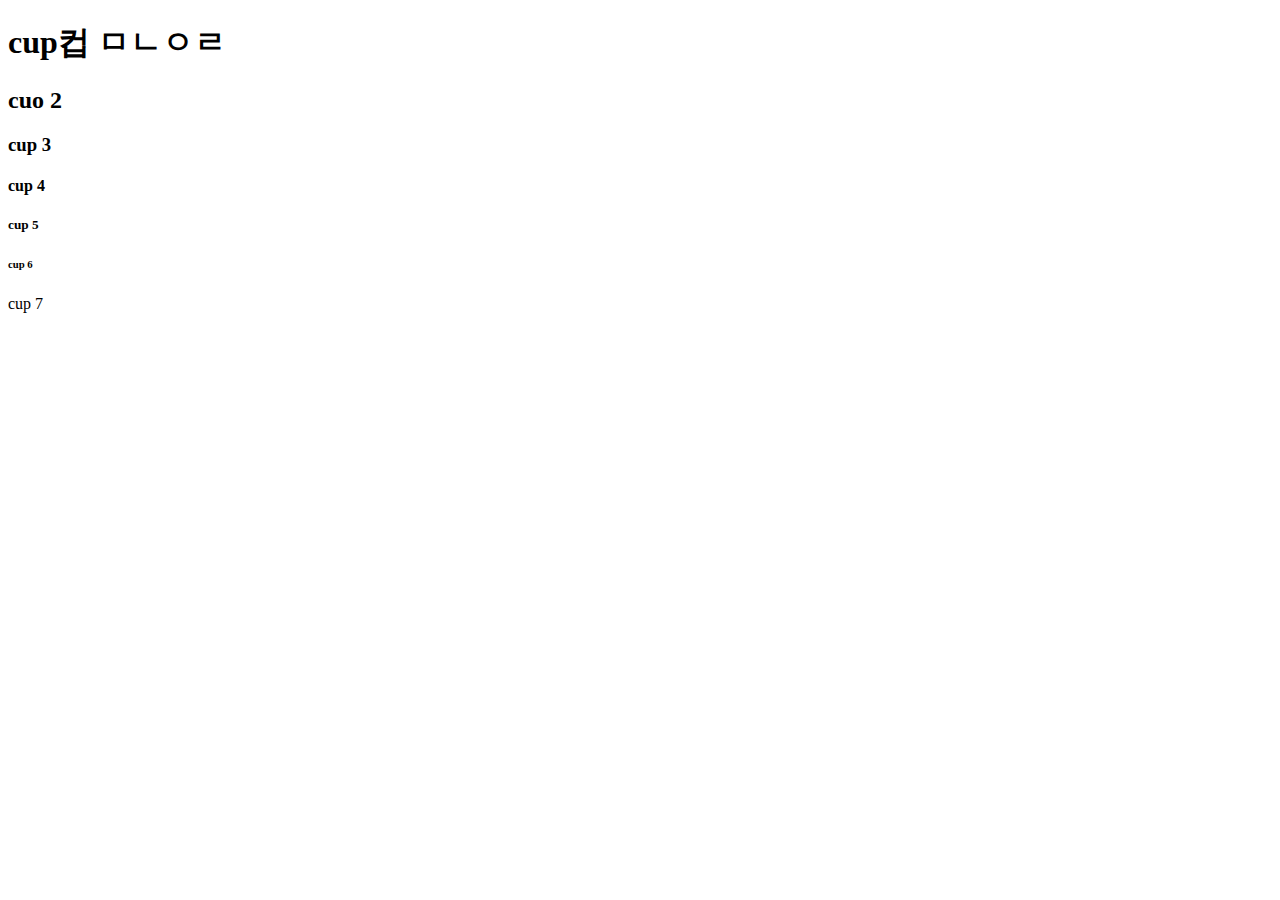
<file: 20220416/index.html>
<!DOCTYPE html>
<html lang="en">
<head>
    <meta charset="UTF-8">
    <title>Title</title>
</head>
<body>
    <h1>cup컵 ㅁㄴㅇㄹ</h1>
    <h2>cuo 2</h2>
    <h3>cup 3</h3>
    <h4>cup 4</h4>
    <h5>cup 5</h5>
    <h6>cup 6</h6>
    <h7>cup 7</h7>
</body>
</html>
</file>
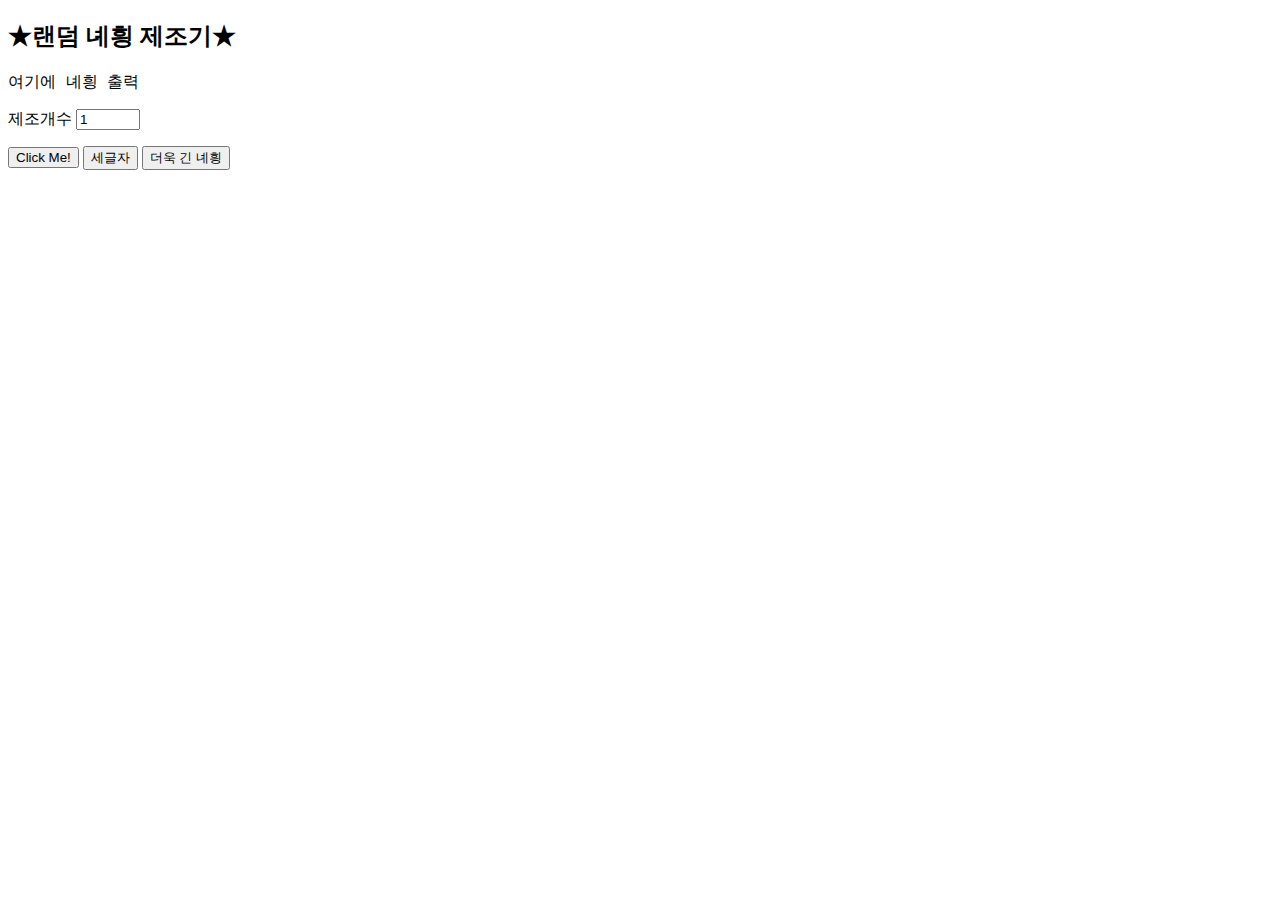
<file: 20220528/index.html>
<!DOCTYPE html>
<html>
<head>
    <meta lang="ko" charset="utf-8"/>
</head>
<body>

<h2>★랜덤 녜힁 제조기★</h2>

<pre id="demo" style="font-size: 16px;">여기에 녜힁 출력</pre>

<script>

    const names = ["가", "각", "간", "갇", "갈", "갉", "갊", "감", "갑", "값", "갓", "갔", "강", "갖", "갗", "같", "갚", "갛", "개", "객", "갠", "갤", "갬", "갭", "갯", "갰", "갱", "갸", "갹", "갼", "걀", "걋", "걍", "걔", "걘", "걜", "거", "걱", "건", "걷", "걸", "걺", "검", "겁", "것", "겄", "겅", "겆", "겉", "겊", "겋", "게", "겐", "겔", "겜", "겝", "겟", "겠", "겡", "겨", "격", "겪", "견", "겯", "결", "겸", "겹", "겻", "겼", "경", "곁", "계", "곈", "곌", "곕", "곗", "고", "곡", "곤", "곧", "골", "곪", "곬", "곯", "곰", "곱", "곳", "공", "곶", "과", "곽", "관", "괄", "괆", "괌", "괍", "괏", "광", "괘", "괜", "괠", "괩", "괬", "괭", "괴", "괵", "괸", "괼", "굄", "굅", "굇", "굉", "교", "굔", "굘", "굡", "굣", "구", "국", "군", "굳", "굴", "굵", "굶", "굻", "굼", "굽", "굿", "궁", "궂", "궈", "궉", "권", "궐", "궜", "궝", "궤", "궷", "귀", "귁", "귄", "귈", "귐", "귑", "귓", "규", "균", "귤", "그", "극", "근", "귿", "글", "긁", "금", "급", "긋", "긍", "긔", "기", "긱", "긴", "긷", "길", "긺", "김", "깁", "깃", "깅", "깆", "깊", "까", "깍", "깎", "깐", "깔", "깖", "깜", "깝", "깟", "깠", "깡", "깥", "깨", "깩", "깬", "깰", "깸", "깹", "깻", "깼", "깽", "꺄", "꺅", "꺌", "꺼", "꺽", "꺾", "껀", "껄", "껌", "껍", "껏", "껐", "껑", "께", "껙", "껜", "껨", "껫", "껭", "껴", "껸", "껼", "꼇", "꼈", "꼍", "꼐", "꼬", "꼭", "꼰", "꼲", "꼴", "꼼", "꼽", "꼿", "꽁", "꽂", "꽃", "꽈", "꽉", "꽐", "꽜", "꽝", "꽤", "꽥", "꽹", "꾀", "꾄", "꾈", "꾐", "꾑", "꾕", "꾜", "꾸", "꾹", "꾼", "꿀", "꿇", "꿈", "꿉", "꿋", "꿍", "꿎", "꿔", "꿜", "꿨", "꿩", "꿰", "꿱", "꿴", "꿸", "뀀", "뀁", "뀄", "뀌", "뀐", "뀔", "뀜", "뀝", "뀨", "끄", "끅", "끈", "끊", "끌", "끎", "끓", "끔", "끕", "끗", "끙", "끝", "끼", "끽", "낀", "낄", "낌", "낍", "낏", "낑", "나", "낙", "낚", "난", "낟", "날", "낡", "낢", "남", "납", "낫", "났", "낭", "낮", "낯", "낱", "낳", "내", "낵", "낸", "낼", "냄", "냅", "냇", "냈", "냉", "냐", "냑", "냔", "냘", "냠", "냥", "너", "넉", "넋", "넌", "널", "넒", "넓", "넘", "넙", "넛", "넜", "넝", "넣", "네", "넥", "넨", "넬", "넴", "넵", "넷", "넸", "넹", "녀", "녁", "년", "녈", "념", "녑", "녔", "녕", "녘", "녜", "녠", "노", "녹", "논", "놀", "놂", "놈", "놉", "놋", "농", "높", "놓", "놔", "놘", "놜", "놨", "뇌", "뇐", "뇔", "뇜", "뇝", "뇟", "뇨", "뇩", "뇬", "뇰", "뇹", "뇻", "뇽", "누", "눅", "눈", "눋", "눌", "눔", "눕", "눗", "눙", "눠", "눴", "눼", "뉘", "뉜", "뉠", "뉨", "뉩", "뉴", "뉵", "뉼", "늄", "늅", "늉", "느", "늑", "는", "늘", "늙", "늚", "늠", "늡", "늣", "능", "늦", "늪", "늬", "늰", "늴", "니", "닉", "닌", "닐", "닒", "님", "닙", "닛", "닝", "닢", "다", "닥", "닦", "단", "닫", "달", "닭", "닮", "닯", "닳", "담", "답", "닷", "닸", "당", "닺", "닻", "닿", "대", "댁", "댄", "댈", "댐", "댑", "댓", "댔", "댕", "댜", "더", "덕", "덖", "던", "덛", "덜", "덞", "덟", "덤", "덥", "덧", "덩", "덫", "덮", "데", "덱", "덴", "델", "뎀", "뎁", "뎃", "뎄", "뎅", "뎌", "뎐", "뎔", "뎠", "뎡", "뎨", "뎬", "도", "독", "돈", "돋", "돌", "돎", "돐", "돔", "돕", "돗", "동", "돛", "돝", "돠", "돤", "돨", "돼", "됐", "되", "된", "될", "됨", "됩", "됫", "됴", "두", "둑", "둔", "둘", "둠", "둡", "둣", "둥", "둬", "뒀", "뒈", "뒝", "뒤", "뒨", "뒬", "뒵", "뒷", "뒹", "듀", "듄", "듈", "듐", "듕", "드", "득", "든", "듣", "들", "듦", "듬", "듭", "듯", "등", "듸", "디", "딕", "딘", "딛", "딜", "딤", "딥", "딧", "딨", "딩", "딪", "따", "딱", "딴", "딸", "땀", "땁", "땃", "땄", "땅", "땋", "때", "땍", "땐", "땔", "땜", "땝", "땟", "땠", "땡", "떠", "떡", "떤", "떨", "떪", "떫", "떰", "떱", "떳", "떴", "떵", "떻", "떼", "떽", "뗀", "뗄", "뗌", "뗍", "뗏", "뗐", "뗑", "뗘", "뗬", "또", "똑", "똔", "똘", "똥", "똬", "똴", "뙈", "뙤", "뙨", "뚜", "뚝", "뚠", "뚤", "뚫", "뚬", "뚱", "뛔", "뛰", "뛴", "뛸", "뜀", "뜁", "뜅", "뜨", "뜩", "뜬", "뜯", "뜰", "뜸", "뜹", "뜻", "띄", "띈", "띌", "띔", "띕", "띠", "띤", "띨", "띰", "띱", "띳", "띵", "라", "락", "란", "랄", "람", "랍", "랏", "랐", "랑", "랒", "랖", "랗", "래", "랙", "랜", "랠", "램", "랩", "랫", "랬", "랭", "랴", "략", "랸", "럇", "량", "러", "럭", "런", "럴", "럼", "럽", "럿", "렀", "렁", "렇", "레", "렉", "렌", "렐", "렘", "렙", "렛", "렝", "려", "력", "련", "렬", "렴", "렵", "렷", "렸", "령", "례", "롄", "롑", "롓", "로", "록", "론", "롤", "롬", "롭", "롯", "롱", "롸", "롼", "뢍", "뢨", "뢰", "뢴", "뢸", "룀", "룁", "룃", "룅", "료", "룐", "룔", "룝", "룟", "룡", "루", "룩", "룬", "룰", "룸", "룹", "룻", "룽", "뤄", "뤘", "뤠", "뤼", "뤽", "륀", "륄", "륌", "륏", "륑", "류", "륙", "륜", "률", "륨", "륩", "륫", "륭", "르", "륵", "른", "를", "름", "릅", "릇", "릉", "릊", "릍", "릎", "리", "릭", "린", "릴", "림", "립", "릿", "링", "마", "막", "만", "많", "맏", "말", "맑", "맒", "맘", "맙", "맛", "망", "맞", "맡", "맣", "매", "맥", "맨", "맬", "맴", "맵", "맷", "맸", "맹", "맺", "먀", "먁", "먈", "먕", "머", "먹", "먼", "멀", "멂", "멈", "멉", "멋", "멍", "멎", "멓", "메", "멕", "멘", "멜", "멤", "멥", "멧", "멨", "멩", "며", "멱", "면", "멸", "몃", "몄", "명", "몇", "몌", "모", "목", "몫", "몬", "몰", "몲", "몸", "몹", "못", "몽", "뫄", "뫈", "뫘", "뫙", "뫼", "묀", "묄", "묍", "묏", "묑", "묘", "묜", "묠", "묩", "묫", "무", "묵", "묶", "문", "묻", "물", "묽", "묾", "뭄", "뭅", "뭇", "뭉", "뭍", "뭏", "뭐", "뭔", "뭘", "뭡", "뭣", "뭬", "뮈", "뮌", "뮐", "뮤", "뮨", "뮬", "뮴", "뮷", "므", "믄", "믈", "믐", "믓", "미", "믹", "민", "믿", "밀", "밂", "밈", "밉", "밋", "밌", "밍", "및", "밑", "바", "박", "밖", "밗", "반", "받", "발", "밝", "밞", "밟", "밤", "밥", "밧", "방", "밭", "배", "백", "밴", "밸", "뱀", "뱁", "뱃", "뱄", "뱅", "뱉", "뱌", "뱍", "뱐", "뱝", "버", "벅", "번", "벋", "벌", "벎", "범", "법", "벗", "벙", "벚", "베", "벡", "벤", "벧", "벨", "벰", "벱", "벳", "벴", "벵", "벼", "벽", "변", "별", "볍", "볏", "볐", "병", "볕", "볘", "볜", "보", "복", "볶", "본", "볼", "봄", "봅", "봇", "봉", "봐", "봔", "봤", "봬", "뵀", "뵈", "뵉", "뵌", "뵐", "뵘", "뵙", "뵤", "뵨", "부", "북", "분", "붇", "불", "붉", "붊", "붐", "붑", "붓", "붕", "붙", "붚", "붜", "붤", "붰", "붸", "뷔", "뷕", "뷘", "뷜", "뷩", "뷰", "뷴", "뷸", "븀", "븃", "븅", "브", "븍", "븐", "블", "븜", "븝", "븟", "비", "빅", "빈", "빌", "빎", "빔", "빕", "빗", "빙", "빚", "빛", "빠", "빡", "빤", "빨", "빪", "빰", "빱", "빳", "빴", "빵", "빻", "빼", "빽", "뺀", "뺄", "뺌", "뺍", "뺏", "뺐", "뺑", "뺘", "뺙", "뺨", "뻐", "뻑", "뻔", "뻗", "뻘", "뻠", "뻣", "뻤", "뻥", "뻬", "뼁", "뼈", "뼉", "뼘", "뼙", "뼛", "뼜", "뼝", "뽀", "뽁", "뽄", "뽈", "뽐", "뽑", "뽕", "뾔", "뾰", "뿅", "뿌", "뿍", "뿐", "뿔", "뿜", "뿟", "뿡", "쀼", "쁑", "쁘", "쁜", "쁠", "쁨", "쁩", "삐", "삑", "삔", "삘", "삠", "삡", "삣", "삥", "사", "삭", "삯", "산", "삳", "살", "삵", "삶", "삼", "삽", "삿", "샀", "상", "샅", "새", "색", "샌", "샐", "샘", "샙", "샛", "샜", "생", "샤", "샥", "샨", "샬", "샴", "샵", "샷", "샹", "섀", "섄", "섈", "섐", "섕", "서", "석", "섞", "섟", "선", "섣", "설", "섦", "섧", "섬", "섭", "섯", "섰", "성", "섶", "세", "섹", "센", "셀", "셈", "셉", "셋", "셌", "셍", "셔", "셕", "션", "셜", "셤", "셥", "셧", "셨", "셩", "셰", "셴", "셸", "솅", "소", "속", "솎", "손", "솔", "솖", "솜", "솝", "솟", "송", "솥", "솨", "솩", "솬", "솰", "솽", "쇄", "쇈", "쇌", "쇔", "쇗", "쇘", "쇠", "쇤", "쇨", "쇰", "쇱", "쇳", "쇼", "쇽", "숀", "숄", "숌", "숍", "숏", "숑", "수", "숙", "순", "숟", "술", "숨", "숩", "숫", "숭", "숯", "숱", "숲", "숴", "쉈", "쉐", "쉑", "쉔", "쉘", "쉠", "쉥", "쉬", "쉭", "쉰", "쉴", "쉼", "쉽", "쉿", "슁", "슈", "슉", "슐", "슘", "슛", "슝", "스", "슥", "슨", "슬", "슭", "슴", "습", "슷", "승", "시", "식", "신", "싣", "실", "싫", "심", "십", "싯", "싱", "싶", "싸", "싹", "싻", "싼", "쌀", "쌈", "쌉", "쌌", "쌍", "쌓", "쌔", "쌕", "쌘", "쌜", "쌤", "쌥", "쌨", "쌩", "썅", "써", "썩", "썬", "썰", "썲", "썸", "썹", "썼", "썽", "쎄", "쎈", "쎌", "쏀", "쏘", "쏙", "쏜", "쏟", "쏠", "쏢", "쏨", "쏩", "쏭", "쏴", "쏵", "쏸", "쐈", "쐐", "쐤", "쐬", "쐰", "쐴", "쐼", "쐽", "쑈", "쑤", "쑥", "쑨", "쑬", "쑴", "쑵", "쑹", "쒀", "쒔", "쒜", "쒸", "쒼", "쓩", "쓰", "쓱", "쓴", "쓸", "쓺", "쓿", "씀", "씁", "씌", "씐", "씔", "씜", "씨", "씩", "씬", "씰", "씸", "씹", "씻", "씽", "아", "악", "안", "앉", "않", "알", "앍", "앎", "앓", "암", "압", "앗", "았", "앙", "앝", "앞", "애", "액", "앤", "앨", "앰", "앱", "앳", "앴", "앵", "야", "약", "얀", "얄", "얇", "얌", "얍", "얏", "양", "얕", "얗", "얘", "얜", "얠", "얩", "어", "억", "언", "얹", "얻", "얼", "얽", "얾", "엄", "업", "없", "엇", "었", "엉", "엊", "엌", "엎", "에", "엑", "엔", "엘", "엠", "엡", "엣", "엥", "여", "역", "엮", "연", "열", "엶", "엷", "염", "엽", "엾", "엿", "였", "영", "옅", "옆", "옇", "예", "옌", "옐", "옘", "옙", "옛", "옜", "오", "옥", "온", "올", "옭", "옮", "옰", "옳", "옴", "옵", "옷", "옹", "옻", "와", "왁", "완", "왈", "왐", "왑", "왓", "왔", "왕", "왜", "왝", "왠", "왬", "왯", "왱", "외", "왹", "왼", "욀", "욈", "욉", "욋", "욍", "요", "욕", "욘", "욜", "욤", "욥", "욧", "용", "우", "욱", "운", "울", "욹", "욺", "움", "웁", "웃", "웅", "워", "웍", "원", "월", "웜", "웝", "웠", "웡", "웨", "웩", "웬", "웰", "웸", "웹", "웽", "위", "윅", "윈", "윌", "윔", "윕", "윗", "윙", "유", "육", "윤", "율", "윰", "윱", "윳", "융", "윷", "으", "윽", "은", "을", "읊", "음", "읍", "읏", "응", "읒", "읓", "읔", "읕", "읖", "읗", "의", "읜", "읠", "읨", "읫", "이", "익", "인", "일", "읽", "읾", "잃", "임", "입", "잇", "있", "잉", "잊", "잎", "자", "작", "잔", "잖", "잗", "잘", "잚", "잠", "잡", "잣", "잤", "장", "잦", "재", "잭", "잰", "잴", "잼", "잽", "잿", "쟀", "쟁", "쟈", "쟉", "쟌", "쟎", "쟐", "쟘", "쟝", "쟤", "쟨", "쟬", "저", "적", "전", "절", "젊", "점", "접", "젓", "정", "젖", "제", "젝", "젠", "젤", "젬", "젭", "젯", "젱", "져", "젼", "졀", "졈", "졉", "졌", "졍", "졔", "조", "족", "존", "졸", "졺", "좀", "좁", "좃", "종", "좆", "좇", "좋", "좌", "좍", "좔", "좝", "좟", "좡", "좨", "좼", "좽", "죄", "죈", "죌", "죔", "죕", "죗", "죙", "죠", "죡", "죤", "죵", "주", "죽", "준", "줄", "줅", "줆", "줌", "줍", "줏", "중", "줘", "줬", "줴", "쥐", "쥑", "쥔", "쥘", "쥠", "쥡", "쥣", "쥬", "쥰", "쥴", "쥼", "즈", "즉", "즌", "즐", "즘", "즙", "즛", "증", "지", "직", "진", "짇", "질", "짊", "짐", "집", "짓", "징", "짖", "짙", "짚", "짜", "짝", "짠", "짢", "짤", "짧", "짬", "짭", "짯", "짰", "짱", "째", "짹", "짼", "쨀", "쨈", "쨉", "쨋", "쨌", "쨍", "쨔", "쨘", "쨩", "쩌", "쩍", "쩐", "쩔", "쩜", "쩝", "쩟", "쩠", "쩡", "쩨", "쩽", "쪄", "쪘", "쪼", "쪽", "쫀", "쫄", "쫌", "쫍", "쫏", "쫑", "쫓", "쫘", "쫙", "쫠", "쫬", "쫴", "쬈", "쬐", "쬔", "쬘", "쬠", "쬡", "쭁", "쭈", "쭉", "쭌", "쭐", "쭘", "쭙", "쭝", "쭤", "쭸", "쭹", "쮜", "쮸", "쯔", "쯤", "쯧", "쯩", "찌", "찍", "찐", "찔", "찜", "찝", "찡", "찢", "찧", "차", "착", "찬", "찮", "찰", "참", "찹", "찻", "찼", "창", "찾", "채", "책", "챈", "챌", "챔", "챕", "챗", "챘", "챙", "챠", "챤", "챦", "챨", "챰", "챵", "처", "척", "천", "철", "첨", "첩", "첫", "첬", "청", "체", "첵", "첸", "첼", "쳄", "쳅", "쳇", "쳉", "쳐", "쳔", "쳤", "쳬", "쳰", "촁", "초", "촉", "촌", "촐", "촘", "촙", "촛", "총", "촤", "촨", "촬", "촹", "최", "쵠", "쵤", "쵬", "쵭", "쵯", "쵱", "쵸", "춈", "추", "축", "춘", "출", "춤", "춥", "춧", "충", "춰", "췄", "췌", "췐", "취", "췬", "췰", "췸", "췹", "췻", "췽", "츄", "츈", "츌", "츔", "츙", "츠", "측", "츤", "츨", "츰", "츱", "츳", "층", "치", "칙", "친", "칟", "칠", "칡", "침", "칩", "칫", "칭", "카", "칵", "칸", "칼", "캄", "캅", "캇", "캉", "캐", "캑", "캔", "캘", "캠", "캡", "캣", "캤", "캥", "캬", "캭", "컁", "커", "컥", "컨", "컫", "컬", "컴", "컵", "컷", "컸", "컹", "케", "켁", "켄", "켈", "켐", "켑", "켓", "켕", "켜", "켠", "켤", "켬", "켭", "켯", "켰", "켱", "켸", "코", "콕", "콘", "콜", "콤", "콥", "콧", "콩", "콰", "콱", "콴", "콸", "쾀", "쾅", "쾌", "쾡", "쾨", "쾰", "쿄", "쿠", "쿡", "쿤", "쿨", "쿰", "쿱", "쿳", "쿵", "쿼", "퀀", "퀄", "퀑", "퀘", "퀭", "퀴", "퀵", "퀸", "퀼", "큄", "큅", "큇", "큉", "큐", "큔", "큘", "큠", "크", "큭", "큰", "클", "큼", "큽", "킁", "키", "킥", "킨", "킬", "킴", "킵", "킷", "킹", "타", "탁", "탄", "탈", "탉", "탐", "탑", "탓", "탔", "탕", "태", "택", "탠", "탤", "탬", "탭", "탯", "탰", "탱", "탸", "턍", "터", "턱", "턴", "털", "턺", "텀", "텁", "텃", "텄", "텅", "테", "텍", "텐", "텔", "템", "텝", "텟", "텡", "텨", "텬", "텼", "톄", "톈", "토", "톡", "톤", "톨", "톰", "톱", "톳", "통", "톺", "톼", "퇀", "퇘", "퇴", "퇸", "툇", "툉", "툐", "투", "툭", "툰", "툴", "툼", "툽", "툿", "퉁", "퉈", "퉜", "퉤", "튀", "튁", "튄", "튈", "튐", "튑", "튕", "튜", "튠", "튤", "튬", "튱", "트", "특", "튼", "튿", "틀", "틂", "틈", "틉", "틋", "틔", "틘", "틜", "틤", "틥", "티", "틱", "틴", "틸", "팀", "팁", "팃", "팅", "파", "팍", "팎", "판", "팔", "팖", "팜", "팝", "팟", "팠", "팡", "팥", "패", "팩", "팬", "팰", "팸", "팹", "팻", "팼", "팽", "퍄", "퍅", "퍼", "퍽", "펀", "펄", "펌", "펍", "펏", "펐", "펑", "페", "펙", "펜", "펠", "펨", "펩", "펫", "펭", "펴", "편", "펼", "폄", "폅", "폈", "평", "폐", "폘", "폡", "폣", "포", "폭", "폰", "폴", "폼", "폽", "폿", "퐁", "퐈", "퐝", "푀", "푄", "표", "푠", "푤", "푭", "푯", "푸", "푹", "푼", "푿", "풀", "풂", "품", "풉", "풋", "풍", "풔", "풩", "퓌", "퓐", "퓔", "퓜", "퓟", "퓨", "퓬", "퓰", "퓸", "퓻", "퓽", "프", "픈", "플", "픔", "픕", "픗", "피", "픽", "핀", "필", "핌", "핍", "핏", "핑", "하", "학", "한", "할", "핥", "함", "합", "핫", "항", "해", "핵", "핸", "핼", "햄", "햅", "햇", "했", "행", "햐", "향", "허", "헉", "헌", "헐", "헒", "험", "헙", "헛", "헝", "헤", "헥", "헨", "헬", "헴", "헵", "헷", "헹", "혀", "혁", "현", "혈", "혐", "협", "혓", "혔", "형", "혜", "혠", "혤", "혭", "호", "혹", "혼", "홀", "홅", "홈", "홉", "홋", "홍", "홑", "화", "확", "환", "활", "홧", "황", "홰", "홱", "홴", "횃", "횅", "회", "획", "횐", "횔", "횝", "횟", "횡", "효", "횬", "횰", "횹", "횻", "후", "훅", "훈", "훌", "훑", "훔", "훗", "훙", "훠", "훤", "훨", "훰", "훵", "훼", "훽", "휀", "휄", "휑", "휘", "휙", "휜", "휠", "휨", "휩", "휫", "휭", "휴", "휵", "휸", "휼", "흄", "흇", "흉", "흐", "흑", "흔", "흖", "흗", "흘", "흙", "흠", "흡", "흣", "흥", "흩", "희", "흰", "흴", "흼", "흽", "힁", "히", "힉", "힌", "힐", "힘", "힙", "힛", "힝"];

    function MakeNyehuing(length) {
        let name = '';
        for (let i = 1; i <= length; i++) {
            name += names[Math.floor(Math.random() * names.length)];
        }
        return name;
    }

    function bulkNyehuing(amount, length) {
        let name = '';

        for (let i = 1; i <= amount; i++) {
            name += MakeNyehuing(length) + ' ';

            if (i % 10 == 0) {
                name += '\n';
            }
        }
        // amount가 2일떄 length가 2일때 name의 값은 ex) 가가 가각 amount가 13이고 length가 2일때 name의 값은 ex) 가가 가각 가간 가갇 가갈 가갉 가긺 가김 가값 가갑
        return name;
    }
</script>

<p>제조개수 <input type="number" id="amount" min="1" max="300" value="1"></p>

<button type="button"
        onclick='document.getElementById("demo").innerHTML = bulkNyehuing(document.getElementById("amount").value, 2)'>
    Click Me!
</button>

<button type="button"
        onclick='document.getElementById("demo").innerHTML = bulkNyehuing(document.getElementById("amount").value, 3)'>
    세글자
</button>

<button type="button"
        onclick='document.getElementById("demo").innerHTML = bulkNyehuing(document.getElementById("amount").value, 6)'>
    더욱 긴 녜힁
</button>

</body>
</html>
</file>
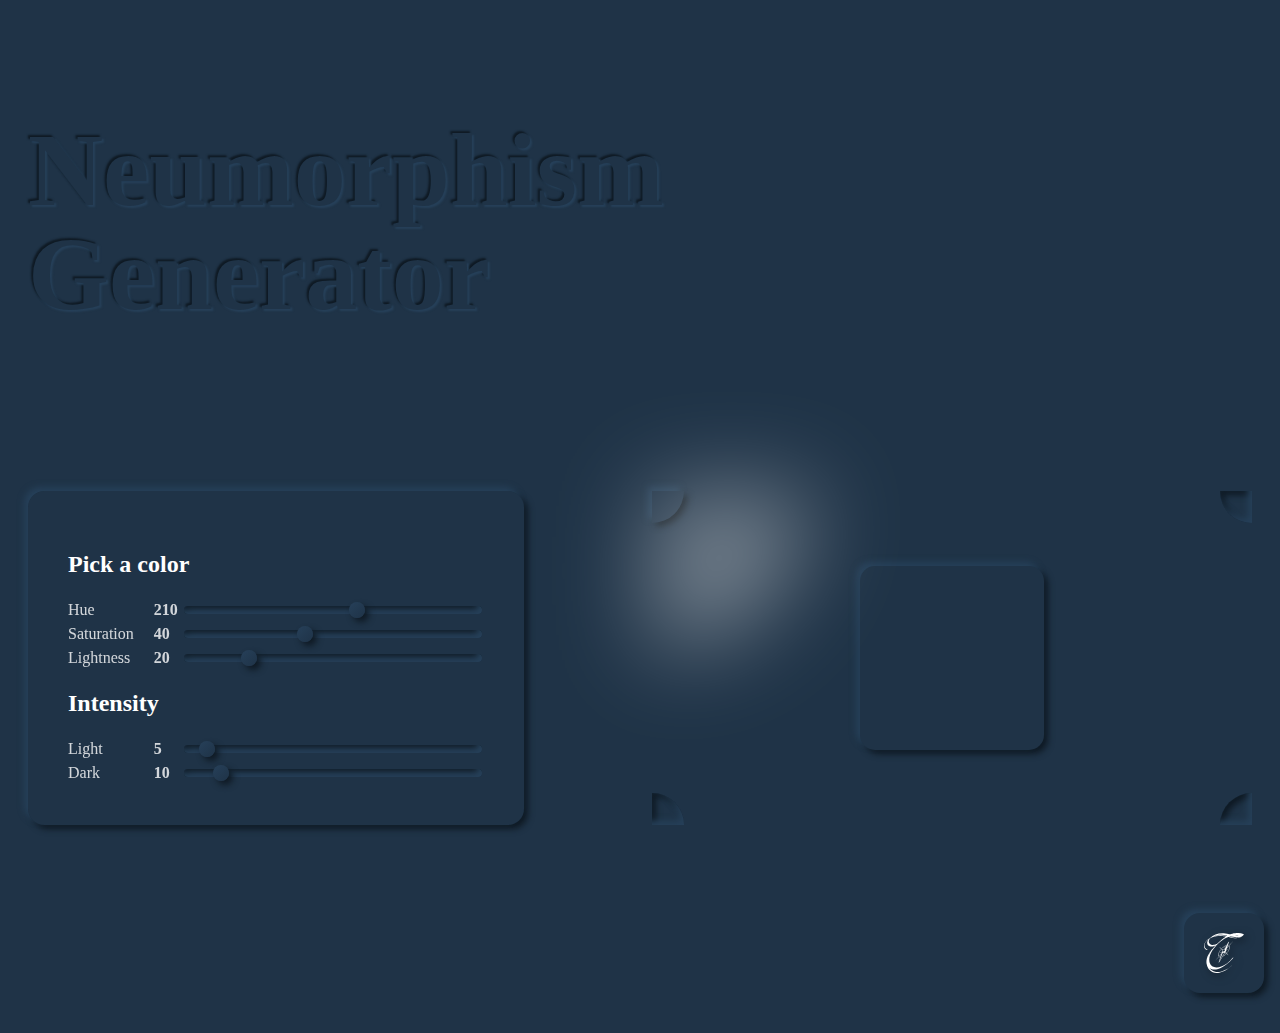
<file: 20220528/neumorphism/index.html>
<!DOCTYPE html>
<html lang="en">
<head>
    <meta charset="UTF-8">
    <link rel="stylesheet" href="style.css">
    <title>Neumorphism Generator</title>
</head>

<body>
<header class="container">
    <h1 class="title">
        Neumorphism<br>Generator
    </h1>
    <script src="index.js"></script>
</header>
<main class="container">
    <div class="tune-card box-shadow">
        <div>
            <h2>Pick a color</h2>
            <form oninput="hValue.value=parseInt(hue.value);changeHue(parseInt(hue.value))">
                <span>Hue</span>
                <output name="hValue" for="hue">210</output>
                <input type="range" id="hue" value="210" name="hue" min="0" max="360" step="10">
            </form>
            <form oninput="sValue.value=parseInt(saturation.value); changeSat(parseInt(saturation.value))">
                <span>Saturation</span>
                <output name="sValue" for="saturation">40</output>
                <input type="range" id="saturation" value="40" name="saturation" min="0" max="100" step="1">
            </form>
            <form oninput="lValue.value=parseInt(lightness.value);changeLight(parseInt(lightness.value))">
                <span>Lightness</span>
                <output name="lValue" for="lightness">20</output>
                <input type="range" id="lightness" value="20" name="lightness" min="0" max="100" step="1">
            </form>
            <!--            <input type="submit" value="Save Preset">-->
        </div>
        <div>
            <h2>Intensity</h2>
            <form oninput="lightValue.value=parseInt(light.value);changeIntensityLight(parseInt(light.value))">
                <span>Light</span>
                <output name="lightValue" for="l-top">5</output>
                <input type="range" id="l-top" name="light" value="5" min="0" max="100" step="1">
            </form>
            <form oninput="darkValue.value=parseInt(dark.value);changeIntensityDark(parseInt(dark.value))">
                <span>Dark</span>
                <output name="darkValue" for="r-bottom">10</output>
                <input type="range" id="r-bottom" name="dark" value="10" min="0" max="100" step="1">
            </form>
            <!--                    <input type="submit" value="Save Preset">-->
        </div>
        <!--        <div>-->
        <!--            <h2>History</h2>-->
        <!--            <div></div>-->
        <!--        </div>-->
    </div>
    <div class="simulate-card">
        <div class="flex">
            <div class="lighting-w left-top" onclick="changeShadow(this, -4, -4)">
                <div class="lighting box-shadow"></div>
                <div class="lighting-blur active"></div>
            </div>
            <div class="lighting-w right-top" onclick="changeShadow(this, 4, -4)">
                <div class="lighting inset-shadow"></div>
                <div class="lighting-blur"></div>
            </div>
            <div class="lighting-w left-bottom" onclick="changeShadow(this, -4, 4)">
                <div class="lighting inset-shadow"></div>
                <div class="lighting-blur"></div>
            </div>
            <div class="lighting-w right-bottom" onclick="changeShadow(this, 4, 4)">
                <div class="lighting inset-shadow"></div>
                <div class="lighting-blur"></div>
            </div>
            <div class="target-box box-shadow"></div>
        </div>
    </div>
</main>
<footer>
    <a href="https://ucut.in/8835d" target="_blank">
        <svg width="40" height="40" viewBox="0 0 40 40" fill="none" xmlns="http://www.w3.org/2000/svg">
            <g>
                <path fill-rule="evenodd" clip-rule="evenodd"
                      d="M27.7815 32.3953L28.1295 32.0704C28.1664 32.1317 27.9719 32.4904 27.6745 32.7743C24.9426 35.3822 21.735 37.4619 18.4005 38.7873C17.3605 39.2006 16.2114 39.5475 15.2504 39.7383C11.412 40.5002 8.0635 39.5897 5.63208 37.1229C5.04289 36.5252 4.73921 36.1545 4.32754 35.5306C3.33246 34.0226 2.73552 32.334 2.49507 30.3469C2.42324 29.753 2.43554 27.9104 2.51547 27.2965C2.85025 24.7248 3.81206 22.2742 5.50476 19.68C6.72511 17.8098 7.8815 16.4006 10.2195 13.9348C10.9026 13.2143 11.4779 12.5945 11.4977 12.5574C11.5301 12.4971 11.5171 12.4986 11.3764 12.5716C10.6546 12.9457 9.6621 13.2754 8.77748 13.4349C8.14937 13.5482 6.94038 13.5586 6.42657 13.4552C4.40284 13.0479 3.19053 11.7122 3.1932 9.89261C3.19501 8.67923 3.71418 7.55195 4.95992 6.05626C5.09613 5.89277 5.097 5.88993 4.98965 5.95898C4.03269 6.57516 2.72699 7.73819 2.08614 8.5452C1.31625 9.51478 0.799324 10.5841 0.601697 11.6156C0.463965 12.3346 0.531963 13.2562 0.77198 13.9243C1.20217 15.1219 2.16029 16.0518 3.33173 16.4087L3.39684 16.4287L3.45087 16.4458C3.47351 16.453 3.49384 16.4596 3.51099 16.4653L3.53963 16.4751L3.55019 16.4788L3.55743 16.4816L3.56401 16.4843L3.56647 16.4856C3.59627 16.5065 3.32804 16.8138 3.194 16.9125C3.05207 17.0169 3.0507 17.0171 2.86002 16.9605C1.49536 16.5548 0.425265 15.3877 0.102999 13.9535C-0.217097 12.5286 0.21411 10.8893 1.32377 9.31247C2.21809 8.04176 3.66116 6.66162 5.20529 5.60028C5.45145 5.43107 5.85184 5.10747 6.09497 4.88122C7.59374 3.48659 9.34591 2.39651 11.4575 1.5451C13.6861 0.646462 15.9402 0.208921 18.3452 0.208184C20.3567 0.207542 22.0949 0.450485 25.2717 1.17625C25.7727 1.2907 26.2235 1.37473 26.2849 1.36511C26.3457 1.3556 26.7104 1.2377 27.0954 1.10311C28.8879 0.476648 30.4763 0.161472 32.5665 0.0174785C32.9784 -0.0108825 34.0387 -0.00362608 34.5752 0.0312589C36.2384 0.139386 37.6909 0.431844 39.2009 0.962723C40.0198 1.25061 40.0203 1.25084 39.9917 1.37042C39.8972 1.7666 39.3049 2.43955 38.5143 3.0489C38.0523 3.40507 37.3305 3.89283 36.9727 4.09071C34.84 5.27032 32.316 5.56428 28.9744 5.0222C28.1518 4.88878 26.7912 4.60534 25.481 4.29454C24.8694 4.14943 24.3178 4.02154 24.2553 4.01035C24.112 3.98464 23.5565 4.22219 22.3979 4.80453C19.6947 6.16341 16.9945 8.02754 14.2373 10.4386C13.5017 11.0818 13.0475 11.5346 12.2823 12.3878C9.02234 16.0226 7.08267 19.0902 6.03855 22.2625C5.49189 23.9232 5.25303 25.3041 5.25194 26.8099C5.25115 27.975 5.37325 28.8306 5.67244 29.7562C6.67172 32.8481 9.4448 34.6491 12.866 34.4282C14.2018 34.3419 15.686 34.0136 17.1723 33.4756C19.636 32.5838 22.1625 31.1182 24.156 29.4248C25.091 28.6304 26.4632 27.2516 27.559 26.0052C28.1935 25.2836 28.7436 24.759 29.0887 24.5466C29.4078 24.3502 29.4311 24.4914 29.1439 24.8817C28.5185 25.7322 25.8518 28.5362 24.4427 29.8251C21.1196 32.8647 17.648 34.9332 14.1451 35.9607C11.6122 36.7037 9.5405 36.7825 7.80815 36.2019C7.08549 35.9597 6.30453 35.5185 5.626 34.9693L5.39496 34.7822L5.51272 34.9459C5.96657 35.5765 6.76496 36.425 7.34765 36.8961C8.68959 37.9809 10.2851 38.668 12.1003 38.9427C12.736 39.0389 14.4406 39.0391 15.1399 38.9431C17.2363 38.6553 19.1847 37.9967 21.5874 36.7636C23.8923 35.5808 25.8437 34.2046 27.7815 32.3953ZM22.1032 2.42705C20.3418 2.06766 19.1174 1.89752 17.7926 1.82793C14.8542 1.67366 11.9349 2.23901 9.19769 3.49238C8.93858 3.61103 8.73169 3.71328 8.73791 3.71961C8.74413 3.72593 9.01229 3.63925 9.33376 3.52697C13.0696 2.22224 17.5456 2.01837 22.3292 2.93513L22.8314 3.03139L23.1191 2.87102L23.1476 2.85531L23.1784 2.83888L23.2088 2.82287C23.2644 2.7937 23.307 2.77138 23.327 2.75176C23.3324 2.74646 23.3361 2.74136 23.338 2.73637C23.339 2.7336 23.3395 2.73086 23.3395 2.72815C23.3377 2.67689 23.1225 2.63337 22.4775 2.50293L22.4768 2.50282L22.4762 2.5027L22.299 2.46686L22.1032 2.42705ZM34.685 2.43026C34.0917 2.32457 33.5651 2.25412 32.9903 2.20349C32.2935 2.14211 30.9674 2.18096 30.6887 2.27093C30.5929 2.30182 31.0072 2.36612 32.0692 2.48517C32.6667 2.55217 34.7977 2.59817 35.0166 2.5488C35.1553 2.51755 35.1356 2.51051 34.685 2.43026ZM20.7032 3.27059C20.1338 3.18073 19.2193 3.06825 18.5294 3.00332C17.927 2.94661 15.1497 2.89605 14.753 2.93457C14.672 2.94246 14.3653 2.96686 14.0715 2.98884C11.4614 3.18401 8.77451 3.90455 6.73581 4.95596C6.4027 5.12775 6.20174 5.26032 6.02524 5.42459C5.50556 5.90831 5.04918 6.73423 4.85445 7.543C4.74297 8.00599 4.74297 8.68151 4.85437 9.13945C5.22677 10.6695 6.49073 11.6844 8.28905 11.8971C8.80533 11.9582 9.76858 11.9229 10.2951 11.8236C11.1612 11.6602 11.8327 11.4395 12.5977 11.0669L13.1319 10.8067L13.703 10.235C16.3346 7.60023 18.8743 5.50708 21.3797 3.90795C21.7211 3.69008 21.9779 3.50455 21.9504 3.49565C21.8829 3.47375 21.134 3.33863 20.7032 3.27059ZM30.8165 4.1178C29.6262 4.00021 28.4057 3.8063 26.9875 3.50938C26.5027 3.40788 26.0799 3.31774 26.048 3.30906C25.985 3.29188 25.2192 3.54527 25.2475 3.57395C25.2724 3.5992 27.0055 4.00222 27.8594 4.18132C29.6399 4.5547 30.7933 4.7052 32.106 4.73532C33.7717 4.77357 35.0769 4.57472 36.292 4.09763C36.8935 3.8615 37.8581 3.36304 37.7709 3.33347C37.7484 3.32587 37.5423 3.38006 37.3129 3.45395C36.4199 3.74143 35.3476 3.96828 34.2687 4.09797C33.5973 4.1787 31.5516 4.19045 30.8165 4.1178ZM8.25947 16.4285C8.29498 16.4003 8.32399 16.3708 8.32399 16.363C8.32399 16.3322 8.29376 16.352 8.24558 16.4144C8.22257 16.4442 8.21143 16.4594 8.21346 16.4612C8.21404 16.4617 8.2157 16.4611 8.21852 16.4595C8.22033 16.4584 8.22257 16.4569 8.22525 16.455L8.23806 16.4454L8.25947 16.4285ZM4.02741 23.9654C4.80518 21.7191 6.02473 19.4869 7.79491 17.0694C8.0248 16.7555 8.20557 16.4986 8.19682 16.4986C8.16673 16.4986 7.56278 17.2644 7.16369 17.8086C5.66145 19.8567 4.56618 21.9679 3.97908 23.9467C3.89662 24.2246 3.83 24.4688 3.83108 24.4894C3.83209 24.51 3.92042 24.2742 4.02741 23.9654Z"
                      fill="white"/>
                <path fill-rule="evenodd" clip-rule="evenodd"
                      d="M24.5239 8.99433C24.5916 8.91199 24.7417 8.76464 24.8574 8.66684C25.0454 8.50793 25.1243 8.45964 25.1243 8.50355C25.1243 8.51152 24.5179 10.3432 23.7768 12.5738C22.991 14.9387 22.4076 16.7531 22.3774 16.9258C22.3569 17.043 22.329 17.1534 22.2918 17.2612C22.2892 17.8486 21.8906 18.5376 21.2516 19.047C20.6617 20.0485 19.7398 21.6327 18.7418 23.3625L15.4056 28.8897C15.0361 29.2816 14.6487 29.5983 14.5997 29.5486C14.5864 29.535 15.3659 27.1195 16.332 24.1809C17.4057 20.9147 18.0882 18.7838 18.088 18.6989C18.0867 18.4089 18.3025 17.9885 18.6862 17.5206C18.5101 17.8221 18.471 18.1245 18.6123 18.335C18.8602 18.7041 19.5691 18.6512 20.1957 18.2168C20.8223 17.7825 21.1293 17.1312 20.8814 16.7622C20.6335 16.3931 19.9246 16.446 19.2981 16.8803L19.2681 16.9014C19.2566 16.9097 19.2451 16.9181 19.2338 16.9265C19.2219 16.9353 19.2102 16.9442 19.1986 16.9531L19.1724 16.9736C19.4739 16.6111 19.9418 15.9093 21.8845 12.9617C23.2684 10.862 24.4562 9.07668 24.5239 8.99433ZM18.7765 19.6988C19.284 19.846 19.9441 19.7713 20.5828 19.4656C20.5702 19.4904 20.5558 19.5175 20.5399 19.5458C20.2421 20.0769 15.0352 28.9457 15.0352 28.9457C15.0352 28.9457 18.7194 19.7185 18.7765 19.6988ZM23.9656 10.3416L20.776 15.9633C20.6282 16.0021 20.4761 16.0611 20.3036 16.1439L20.0329 16.2737L20.101 16.1649C20.3531 15.7614 23.9661 10.2971 23.9754 10.3052C23.9757 10.3055 23.975 10.3085 23.9735 10.3141L23.9695 10.3284L23.9656 10.3416Z"
                      fill="white"/>
                <g opacity="0.54">
                    <path d="M19.0732 13.9908C20.221 13.0715 21.4142 12.413 22.466 12.0843C22.2773 12.3699 22.0818 12.6661 21.8823 12.9689L21.88 12.9722C20.899 13.3278 19.7606 14.0263 18.7772 14.8906L18.4762 15.1551L18.2788 15.0255C18.1702 14.9542 18.0855 14.8832 18.0903 14.8677C18.1071 14.8149 18.6577 14.3237 19.0732 13.9908Z"
                          fill="white"/>
                    <path d="M28.3486 8.99154C27.1817 10.1706 24.9537 12.4072 23.2775 14.0852C23.0633 14.7376 22.8774 15.3102 22.7308 15.7683C23.371 15.011 24.2873 13.9305 25.2995 12.7401C27.2154 10.4869 28.8503 8.56368 28.9326 8.46628C29.0175 8.36581 29.0515 8.31187 29.0111 8.34167C28.9719 8.37057 28.6738 8.66301 28.3486 8.99154Z"
                          fill="white"/>
                    <path d="M18.4079 17.8992L18.3994 17.9097L18.3877 17.8949C18.3546 17.853 18.2834 17.7609 18.1939 17.6443C18.0938 17.5138 17.9708 17.3526 17.8525 17.1966C17.6284 16.9012 17.3249 16.502 17.1781 16.3096C15.7078 14.3825 15.3739 13.9305 15.3997 13.9025C15.4161 13.8846 15.4684 13.9043 15.5159 13.9462C15.6407 14.0567 18.4738 15.8477 19.5332 16.4951C19.4283 16.6231 18.4867 17.78 18.4079 17.8992Z"
                          fill="white"/>
                    <path d="M17.7628 18.7026C17.8881 18.63 18.0088 18.5596 18.1158 18.4967C18.0957 18.5722 18.0854 18.6423 18.0857 18.7061C18.0857 18.7351 18.0063 19.0022 17.859 19.4714C17.7647 19.4887 17.6535 19.5102 17.5305 19.5348C17.3969 19.5615 17.2493 19.592 17.0941 19.6251C15.7665 19.9082 15.6886 19.9223 15.7869 19.8621C15.9704 19.7498 17.1165 19.0773 17.7628 18.7026Z"
                          fill="white"/>
                    <path d="M11.5435 27.257C13.1568 25.3689 16.4347 21.5058 17.6842 20.0232C17.5301 20.5061 17.3352 21.1105 17.1051 21.8177C16.4703 22.4534 15.7079 23.2182 14.892 24.0381C12.7223 26.2185 10.9542 27.9834 10.9629 27.9602C10.9716 27.937 11.2328 27.6205 11.5435 27.257Z"
                          fill="white"/>
                    <path d="M16.2063 23.5653C16.2992 23.5862 16.4055 23.5986 16.5218 23.6029L16.247 24.4396C16.0805 24.4446 15.9239 24.4389 15.7863 24.4216C15.4834 24.3836 15.1163 24.266 15.1332 24.2123C15.1384 24.196 15.2944 24.0291 15.4799 23.8415L15.5518 23.7685C15.7102 23.6073 15.7802 23.5361 15.8625 23.5165C15.9277 23.5009 16.0006 23.5178 16.1312 23.548L16.2063 23.5653Z"
                          fill="white"/>
                    <path d="M18.7395 23.3697L18.4453 23.8572C18.6391 23.771 18.8211 23.6843 18.9584 23.611C19.4604 23.3434 19.895 23.0678 20.4308 22.6774C20.8487 22.3728 21.6665 21.6912 21.8394 21.5033L21.8522 21.4896C21.876 21.464 21.8917 21.4472 21.8927 21.4296C21.8944 21.396 21.8421 21.3595 21.6899 21.2534L21.6477 21.224L21.5203 21.135L21.2733 21.3565C20.6142 21.9475 19.7533 22.5392 18.9867 22.9415L18.7395 23.3697Z"
                          fill="white"/>
                    <path d="M21.2493 19.0542C21.0947 19.3166 20.9174 19.6191 20.7218 19.9537C20.8387 20.0297 21.0717 20.1783 21.2694 20.3028L21.6189 20.5232C21.7491 20.6054 21.8728 20.6837 21.956 20.7366C22.1156 20.8381 22.2889 20.9468 22.3408 20.9783C22.3928 21.0098 22.9124 21.3406 23.4954 21.7134C24.0784 22.0863 24.5668 22.3791 24.5805 22.3641C24.5943 22.3491 24.5421 22.2574 24.4645 22.1602C24.3201 21.9792 22.2991 19.3253 21.7362 18.5781C21.5962 18.7471 21.4326 18.9081 21.2493 19.0542Z"
                          fill="white"/>
                    <path d="M22.65 17.3491C22.5115 17.4297 22.3781 17.5079 22.2533 17.5816C22.2767 17.4751 22.2891 17.3703 22.2895 17.2684C22.3267 17.1606 22.3546 17.0501 22.3751 16.933C22.3778 16.9177 22.3847 16.8897 22.3958 16.8496C22.4019 16.8275 22.4092 16.8016 22.4178 16.7722C22.5826 16.7402 22.7712 16.702 22.9716 16.66C23.6194 16.5242 24.1776 16.4084 24.212 16.4027C24.2932 16.3892 24.128 16.4893 22.65 17.3491Z"
                          fill="white"/>
                    <path d="M23.7294 12.7167C23.8254 12.7308 23.9129 12.7508 23.9896 12.7769C24.1506 12.8316 24.1511 12.8314 24.2953 12.675C24.3747 12.5889 24.5382 12.4229 24.6582 12.3062C24.8688 12.1017 24.8749 12.0925 24.8261 12.0535C24.7981 12.0313 24.6924 11.9862 24.591 11.9534C24.416 11.8966 24.2237 11.8629 24.0169 11.8512L23.7294 12.7167Z"
                          fill="white"/>
                    <path d="M25.3168 13.1483C24.9971 13.522 24.9316 13.64 25.0057 13.7082C25.0752 13.7721 25.1662 14.2753 25.1681 14.6061C25.1718 15.2636 24.9932 16.0367 24.6542 16.8299C24.3466 17.5499 23.7875 18.5092 23.3004 19.1527L23.1035 19.4128L23.2521 19.5977C23.3339 19.6993 23.4133 19.7774 23.4286 19.7711C23.4792 19.7503 23.9316 19.1467 24.2194 18.7159C25.6723 16.5415 26.2803 14.3949 25.8068 13.1107L25.7908 13.0669C25.7353 12.9156 25.7052 12.8333 25.6592 12.8232C25.6045 12.8112 25.5272 12.9018 25.3578 13.1002L25.3168 13.1483Z"
                          fill="white"/>
                    <path d="M16.4901 16.5973C16.3188 16.7834 15.7305 17.621 15.4574 18.0674C14.4354 19.7383 13.9312 21.3314 14.0434 22.5361C14.0742 22.8677 14.1708 23.2175 14.2847 23.41L14.3553 23.5294L14.5537 23.2879C14.6628 23.1551 14.8167 22.976 14.8957 22.89C15.0368 22.7364 15.0383 22.731 14.9805 22.5929C14.8239 22.2194 14.7815 21.6574 14.8651 21.063C15.0211 19.9537 15.7029 18.4788 16.6511 17.1997L16.8947 16.8711L16.8219 16.8034C16.7819 16.7662 16.7131 16.6803 16.6692 16.6126C16.5913 16.4926 16.5868 16.4922 16.4901 16.5973Z"
                          fill="white"/>
                </g>
            </g>
        </svg>
    </a>
</footer>
</body>
</html>
</file>
<file: 20220528/neumorphism/style.css>
:root {
    --cg00: #FFFFFF;
    --cg900: #12161A;
    --cg800: #292E33;
    --cg700: #3D454D;
    --cg600: #525C66;
    --cg500: #6C7680;
    --cg300: #98A5B3;
    --cg100: #DAE0E6;
    --cg60: #E4EAF0;
    --cg40: #EDF1F5;
    --cg20: #F7F9FA;
    --keycolor: hsla(210, 40%, 20%, 1);
    --light-shadow: hsla(210, 40%, 25%, 1);
    --dark-shadow: hsla(210, 40%, 10%, 1);
    --font-color: white;
    --direction-x: -4px;
    --direction-y: -4px;
    --direction-x-invert: 4px;
    --direction-y-invert: 4px;
    --text-direction-x: -2px;
    --text-direction-y: -2px;
    --text-direction-x-invert: 2px;
    --text-direction-y-invert: 2px;
}

html,
body {
    padding: 0px;
    margin: 0px;
    background-color: var(--keycolor);
    color: var(--font-color);
}

.box-shadow {
    box-shadow: var(--direction-x) var(--direction-y) 6px var(--light-shadow), var(--direction-x-invert) var(--direction-y-invert) 6px var(--dark-shadow);
}

.inset-shadow {
    box-shadow: inset var(--direction-x) var(--direction-y) 6px var(--light-shadow), inset var(--direction-x-invert) var(--direction-y-invert) 6px var(--dark-shadow);
}

.container {
    width: 1224px;
    margin: auto;
    padding: 48px 24px;
}

main {
    display: flex;
    justify-content: space-between;
}

.tune-card {
    width: 416px;
    padding: 40px;
    border-radius: 16px;
}

.simulate-card {
    width: 600px;
    position: relative;
}

.simulate-card > .flex {
    display: flex;
    width: 100%;
    height: 100%;
    align-items: center;
    justify-content: center;
}

.target-box {
    width: 184px;
    height: 184px;
    background-color: var(--keycolor);
    border-radius: 15px;
}

@layer range {
    @layer preset {
        input[type=range] {
            width: 100%;
            -webkit-appearance: none;
            background: transparent;
        }
    }

    input[type=range] {
        background: var(--keycolor);
        box-shadow: inset -4px -4px 6px var(--light-shadow), inset 4px 4px 6px var(--dark-shadow);
        border-radius: 8px;
        height: 8px;
    }

    input[type=range]::-webkit-slider-thumb {
        -webkit-appearance: none;
        background: linear-gradient(135deg, var(--light-shadow) 0%, var(--keycolor) 100%);
        box-shadow: 4px 4px 6px var(--dark-shadow);
        box-sizing: border-box;
        border-radius: 100%;
        cursor: pointer;
        width: 16px;
        height: 16px;
    }


}

@layer lighting {
    .lighting-blur.active {
        width: 160px;
        height: 160px;
        position: absolute;
        background-color: white;
        filter: blur(48px);
        opacity: 0.4;
    }

    .lighting-w {
        position: absolute;
        width: 32px;
        height: 32px;
    }

    @layer disabled {
        .lighting {
            z-index: 1;
        }
    }

    @layer left-top {

        .lighting-w.left-top,
        .lighting-w.left-top > .lighting-blur,
        .lighting-w.left-top > .lighting {
            top: 0;
            left: 0;
            border-radius: 0 0 100% 0;
        }
    }

    .lighting-w.right-top,
    .lighting-w.right-top > .lighting-blur,
    .lighting-w.right-top > .lighting {
        top: 0;
        right: 0;
        border-radius: 0 0 0 100%;
    }

    .lighting-w.left-bottom,
    .lighting-w.left-bottom > .lighting-blur,
    .lighting-w.left-bottom > .lighting {
        bottom: 0;
        left: 0;
        border-radius: 0 100% 0 0;
    }

    .lighting-w.right-bottom,
    .lighting-w.right-bottom > .lighting-blur,
    .lighting-w.right-bottom > .lighting {
        bottom: 0;
        right: 0;
        border-radius: 100% 0 0 0;
    }

    .lighting {
        width: 100%;
        height: 100%;
        background-color: var(--keycolor);
    }

    .lighting-w.left-bottom > .lighting-blur {
        bottom: 0;
        left: 0;
    }

    .lighting-w.left-bottom > .lighting-blur {
        bottom: 0;
        left: 0;
    }

    .lighting-w.left-bottom > .lighting-blur {
        bottom: 0;
        left: 0;
    }

    .lighting-w.left-bottom > .lighting-blur {
        bottom: 0;
        left: 0;
    }
}
span, output {
    transition: .25s ease color;
}

h1 {
    font-size: 104px;
    line-height: 100%;
}

footer > a {
    display: flex;
    border-radius: 16px;
    height: 80px;
    width: 80px;
    background-color: var(--keycolor);
    align-items: center;
    justify-content: center;
    box-shadow: var(--direction-x) var(--direction-y) 6px var(--light-shadow), var(--direction-x-invert) var(--direction-y-invert) 6px var(--dark-shadow);
}

footer > a:active {
    display: flex;
    border-radius: 16px;
    height: 80px;
    width: 80px;
    background-color: var(--keycolor);
    align-items: center;
    justify-content: center;
    box-shadow: -4px -4px 6px transparent, 4px 4px 6px transparent;
    box-shadow: inset -4px -4px 6px var(--light-shadow), inset 4px 4px 6px var(--dark-shadow);
}

footer {
    padding: 40px;
    min-width: 1224px;
    display: flex;
    justify-content: flex-end;
}

.tune-card form {
    display: flex;
    line-height: 24px;
    font-size: 16px;
    align-items: center;
}

form span {
    width: 120px;
    opacity: .8;
}

form output {
    width: 40px;
    font-weight: 700;
    opacity: .8;
}

.title {
    position: relative;
    height: 208px;
}


.title {
    color: var(--keycolor);
    text-shadow: var(--text-direction-x-invert) var(--text-direction-y-invert) 2px var(--light-shadow), var(--text-direction-x) var(--text-direction-y) 2px var(--dark-shadow);
}

svg {
    filter: drop-shadow(3px 3px 4px var(--dark-shadow));
    transition: .5s ease;
}

.lighting {
    cursor: pointer;
}
</file>
